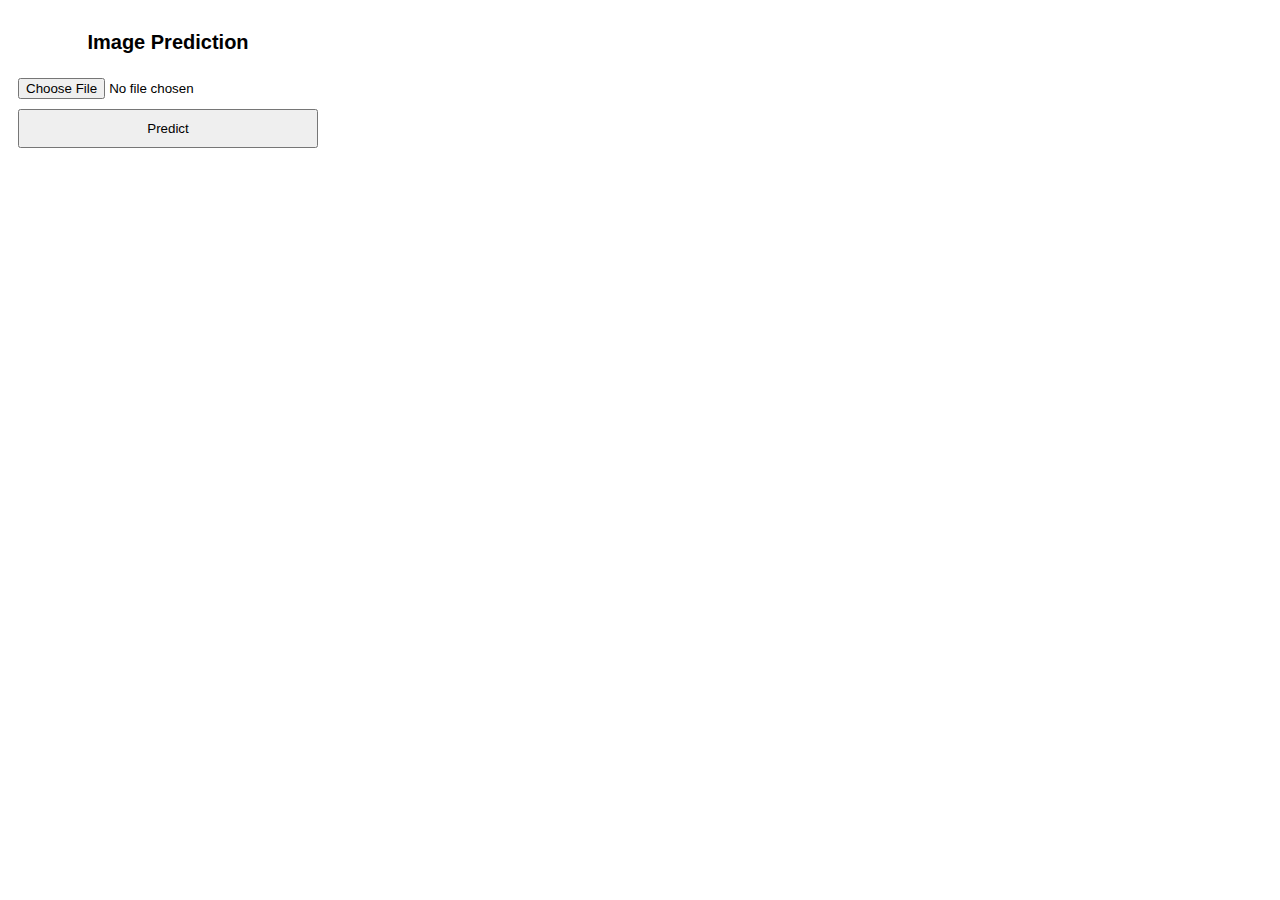
<file: extension-files/popup.html>
<!DOCTYPE html>
<html lang="en">
<head>
    <meta charset="UTF-8">
    <meta name="viewport" content="width=device-width, initial-scale=1.0">
    <link rel="stylesheet" href="style.css">
    <title>Image Prediction App</title>
</head>
<body>
    <h1>Image Prediction</h1>
    <input type="file" id="fileInput" accept="image/*">
    <button id="predictBtn">Predict</button>
    <div id="result"></div>
    <script src="popup.js"></script>
</body>
</html>
</file>
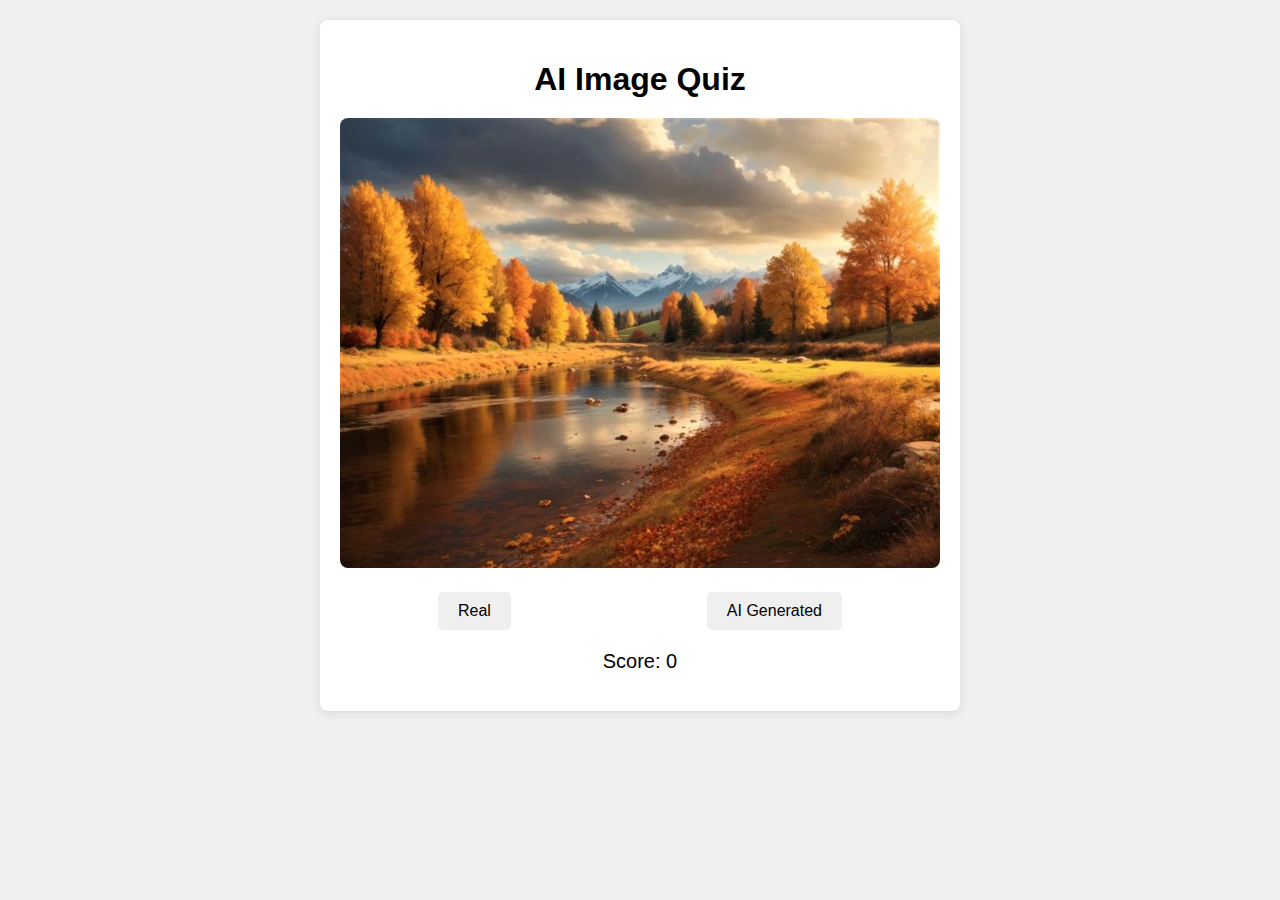
<file: web/game.html>
<!DOCTYPE html>
<html lang="en">
<head>
    <meta charset="UTF-8">
    <meta name="viewport" content="width=device-width, initial-scale=1.0">
    <link rel="stylesheet" href="style.css">
    <title>AI Image Quiz</title>
</head>
<body>
    <div class="container">
        <h1>AI Image Quiz</h1>
        <div id="quizContainer">
            <img id="quizImage" src="" alt="Quiz Image" />
            <div id="options">
                <button class="guessBtn" data-value="real">Real</button>
                <button class="guessBtn" data-value="ai">AI Generated</button>
            </div>
            <div id="result"></div>
            <div id="score"></div>
            <div id="">
                <br>
            <button id="nextBtn" class="guessBtn" style="display: none;">Next</button>
            </div>
        </div>
    </div>
    <script src="script.js"></script>
</body>
</html>
</file>
<file: extension-files/style.css>
body {
    font-family: Arial, sans-serif;
    width: 300px;
    padding: 10px;
}

h1 {
    font-size: 20px;
    text-align: center;
}

input[type="file"] {
    width: 100%;
    margin: 10px 0;
}

button {
    width: 100%;
    padding: 10px;
}

#result {
    margin-top: 10px;
    font-weight: bold;
    text-align: center;
}
</file>
<file: web/style.css>
body {
    font-family: Arial, sans-serif;
    background-color: #f0f0f0;
    margin: 0;
    padding: 20px;
}

.container {
    max-width: 600px;
    margin: auto;
    text-align: center;
    background: white;
    padding: 20px;
    border-radius: 8px;
    box-shadow: 0 2px 10px rgba(0, 0, 0, 0.1);
}

h1 {
    margin-bottom: 20px;
}

#quizImage {
    width: 100%;
    height: auto;
    margin-bottom: 20px;
    border-radius: 8px;
}

#options {
    display: flex;
    justify-content: space-around;
    margin-bottom: 20px;
}

.guessBtn {
    padding: 10px 20px;
    font-size: 16px;
    border: none;
    border-radius: 5px;
    cursor: pointer;
    transition: background 0.3s;
}

.guessBtn:hover {
    background-color: #e0e0e0;
}

#result {
    font-weight: bold;
    margin: 10px 0;
}

#score {
    font-size: 20px;
    margin-top: 10px;
}

.game {
    height: 800px;
    width: 100%;
}
</file>
